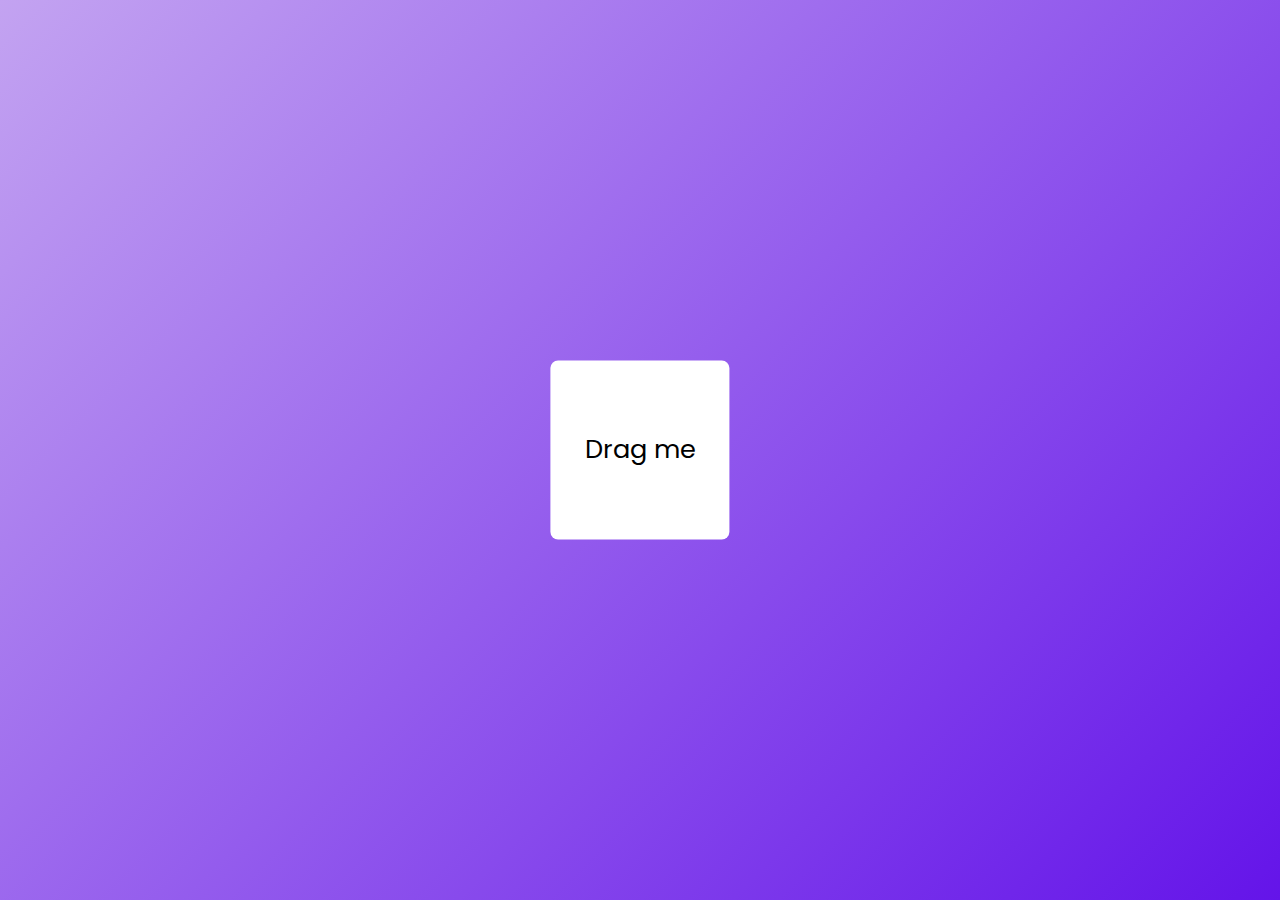
<file: Draggable/Index.html>
<!DOCTYPE html>
<html lang="en">
<head>
    <meta charset="UTF-8">
    <meta name="viewport" content="width=device-width, initial-scale=1.0">
    <title>Draggable Div</title>
    <link rel="stylesheet" href="Style.css">
    <link rel="preconnect" href="https://fonts.googleapis.com">
<link rel="preconnect" href="https://fonts.gstatic.com" crossorigin>
<link href="https://fonts.googleapis.com/css2?family=Poppins:ital,wght@0,100;0,200;0,300;0,400;0,500;0,600;0,700;0,800;0,900;1,100;1,200;1,300;1,400;1,500;1,600;1,700;1,800;1,900&display=swap"
 rel="stylesheet">
</head>
<body>
    <div id="container"></div>
    <div id="draggable-elem">
        <p>Drag me</p>
    </div>
    <script src="Index.js"></script>
</body>
</html>
</file>
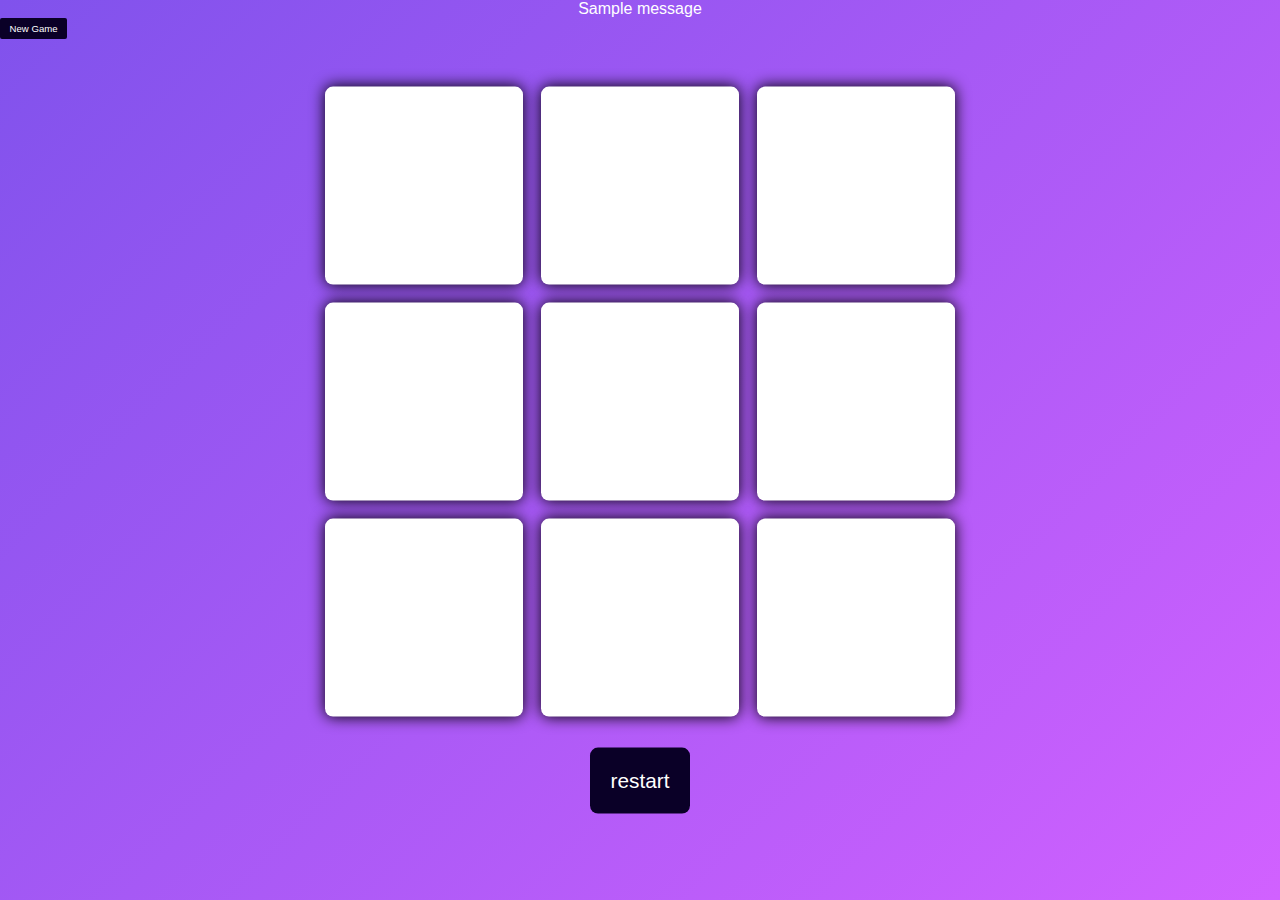
<file: Tic Tac Toe Game/Index.html>
<!DOCTYPE html>
<html lang="en">
<head>
    <meta charset="UTF-8">
    <meta name="viewport" content="width=device-width, initial-scale=1.0">
    <title>Tic Tac Toe Game</title>
    <link rel="stylesheet" href="Style.css">
    <link rel="preconnect" href="https://fonts.googleapis.com">
<link rel="preconnect" href="https://fonts.gstatic.com" crossorigin>
<link href="https://fonts.googleapis.com/css2?family=Poppins:ital,wght@0,100;0,200;0,300;0,400;0,500;0,600;0,700;0,800;0,900;1,100;1,200;1,300;1,400;1,500;1,600;1,700;1,800;1,900&display=swap"
 rel="stylesheet">
</head>
<body>
    <div class="wrapper">
        <div class="container">
            <button class="Button-option"></button>
            <button class="Button-option"></button>
            <button class="Button-option"></button>
            <button class="Button-option"></button>
            <button class="Button-option"></button>
            <button class="Button-option"></button>
            <button class="Button-option"></button>
            <button class="Button-option"></button>
            <button class="Button-option"></button>
        </div>
        <button id="restart">restart</button>
    </div>
    <div class="popup-hide">
        <p id="message">Sample message</p>
        <button id="new-game">New Game</button>
    </div>

    <script src="Script.js"></script>
</body>
</html>
</file>
<file: Draggable/Style.css>
body {
    padding: 0;
    margin: 0;
    background: linear-gradient(135deg, #c3a3f1, #6414e9);
}
#container {
    height: 100vh;
    width: 100vw;
    position: relative;
}

#draggable-elem {
    position: absolute;
    background-color: #ffffff;
    font-size: 1.6em;
    width: 7em;
    height: 7em;
    position: absolute;
    transform: translate(-50%, -50%);
    left: 50%;
    top: 50%;
    display: grid;
    place-items: center;
    font-family: "Poppins", sans-serif;
    border-radius: 0.3em;
    cursor: move;
}
</file>
<file: Tic Tac Toe Game/Style.css>
* {
    padding: 0;
    margin: 0;
    box-sizing: border-box;
    font-family: "Raleway", sans-serif;
}

body {
    height: 100vh;
    background: linear-gradient(135deg, #8052ec, #d161ff);
}
html {
    font-size: 16px;
}
.wrapper {
    position: absolute;
    transform: translate(-50%, -50%) ;
    top: 50%;
    left: 50%;
}
.container {
    width: 70vmin;
    height: 70vmin;
    display: flex;
    flex-wrap: wrap;
    gap: 2vmin;
}
.Button-option {
    background: #ffffff;
    height: 22vmin;
    width: 22vmin;
    border: none;
    border-radius: 8px;
    font-size: 12vmin;
    color: #d161ff;
    box-shadow: 0 0 15px rgba(0, 0, 0, 1);
}
#restart {
    font-size: 1.3em;
    padding: 1em;
    border-radius: 8px;
    background-color: #0a0027;
    color: #ffffff;
    border: none;
    position: relative;
    margin: 1.5em auto 0 auto;
    display: block;
}
.popup {
    background: linear-gradient(135deg, #8052ec, #d161ff);
    height: 100%;
    width: 100%;
    position: absolute;
    display: flex;
    z-index: 2;
    align-items: center;
    justify-content: center;
    flex-direction: column;
    gap: 1em;
}
#new-game {
    font-size: 0.6em;
    padding: 0.5em 1em;
    background-color: #0a0027;
    color: #ffffff;
    border-radius: 0.2em;
    border: none;
}
#message {
    color: #ffffff;
    text-align: center;
    font-size: 1em;
}
.popup.hide {
    display: none;
}
</file>
